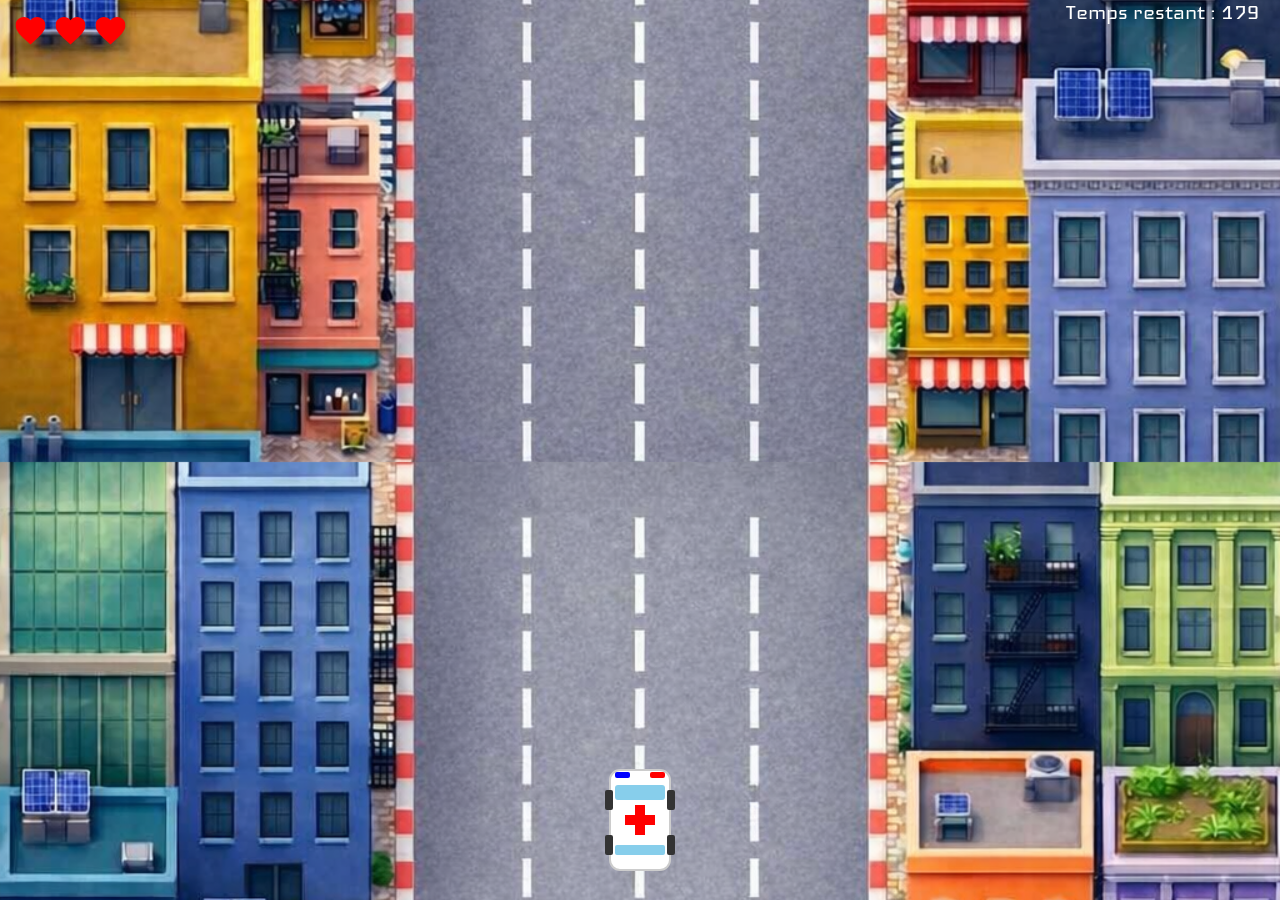
<file: html/jeux-difficile.html>
<html>
    <head>
        <title>Operation sauver la bourse d or - Difficile</title>
        <link rel="stylesheet" href="../css/jeux.css">
        <link href="https://fonts.googleapis.com/css2?family=Iceland&display=swap" rel="stylesheet">
    </head>
<body>
    <div id="game-ui">
        <div id="hearts-container"></div>
    </div>

    <div class="ambulance-sprite">
        <svg id="ambulance" width="80" height="120" viewBox="0 0 80 120" xmlns="http://www.w3.org/2000/svg">
            <rect x="10" y="10" width="60" height="100" rx="10" fill="#ffffff" stroke="#cccccc" stroke-width="2"/>
            <rect x="15" y="25" width="50" height="15" rx="3" fill="#87CEEB"/>
            <rect x="15" y="85" width="50" height="10" rx="2" fill="#87CEEB"/>
            <rect x="35" y="45" width="10" height="30" fill="#ff0000"/>
            <rect x="25" y="55" width="30" height="10" fill="#ff0000"/>
            <rect x="15" y="12" width="15" height="6" rx="2" fill="#0000ff"/>
            <rect x="50" y="12" width="15" height="6" rx="2" fill="#ff0000"/>
            <rect x="5" y="30" width="8" height="20" rx="2" fill="#333333"/>
            <rect x="67" y="30" width="8" height="20" rx="2" fill="#333333"/>
            <rect x="5" y="75" width="8" height="20" rx="2" fill="#333333"/>
            <rect x="67" y="75" width="8" height="20" rx="2" fill="#333333"/>
        </svg>
    </div>

    <div id="timer"></div>
    <img id="gameOverImage" src="../assets/img/image_game_over.png" style="display:none; width:1000px;">
    <img id="winImage" src="../assets/img/image_victoire.png" style="display:none;">

    <img id="plot" src="../assets/img/plot-de-signalisation.png" style="display:none;">
    <img id="grand-mère" src="../assets/img/grand-mère.png" style="display:none;">
    <img id="dos-d-ane" src="../assets/img/dos-d-ane.png" style="display:none;">
    <img id="flaque" src="../assets/img/flaque-d-huile.png" style="display:none;">
    
    <script src="../js/timer/timer-difficile.js"></script>
    <script src="../js/info-ambulance/info-difficile.js"></script>
    <audio id="background-music" autoplay loop>
    <source src="../assets/sound/chill-by-sakura-hz.mp3" type="audio/mpeg">
    </audio> 

    <script src="../js/sound.js"></script>
</body>
</html>
</file>
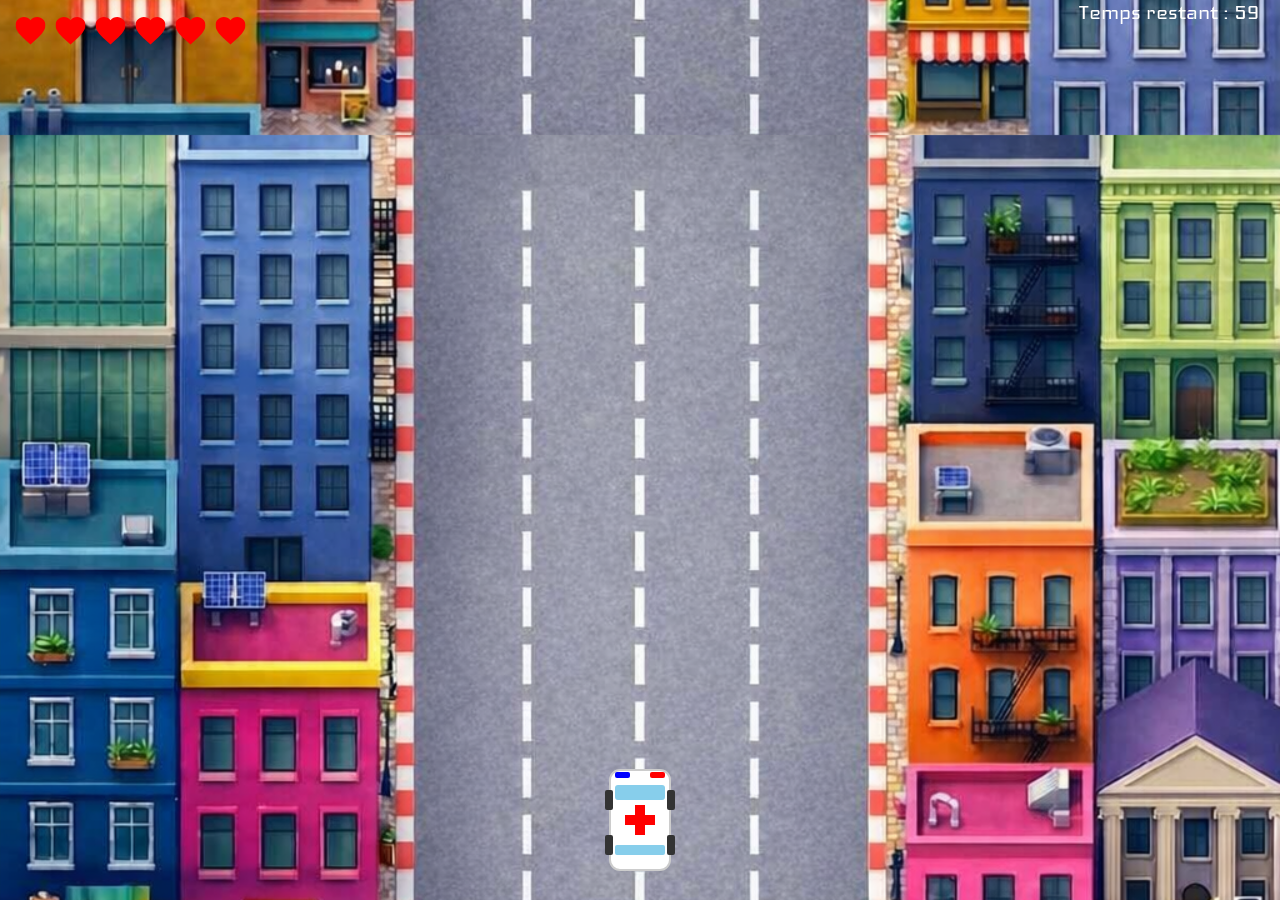
<file: html/jeux-facile.html>
<html>
    <head>
        <title>Operation sauver la bourse d or - Facile</title>
        <link rel="stylesheet" href="../css/jeux.css">
        <link href="https://fonts.googleapis.com/css2?family=Iceland&display=swap" rel="stylesheet">
    </head>
<body>
    <div id="game-ui">
        <div id="hearts-container"></div>
    </div>
    <div class="ambulance-sprite">
        <svg id="ambulance" width="80" height="120" viewBox="0 0 80 120" xmlns="http://www.w3.org/2000/svg">
            <rect x="10" y="10" width="60" height="100" rx="10" fill="#ffffff" stroke="#cccccc" stroke-width="2"/>
            <rect x="15" y="25" width="50" height="15" rx="3" fill="#87CEEB"/>
            <rect x="15" y="85" width="50" height="10" rx="2" fill="#87CEEB"/>
            <rect x="35" y="45" width="10" height="30" fill="#ff0000"/>
            <rect x="25" y="55" width="30" height="10" fill="#ff0000"/>
            <rect x="15" y="12" width="15" height="6" rx="2" fill="#0000ff"/>
            <rect x="50" y="12" width="15" height="6" rx="2" fill="#ff0000"/>
            <rect x="5" y="30" width="8" height="20" rx="2" fill="#333333"/>
            <rect x="67" y="30" width="8" height="20" rx="2" fill="#333333"/>
            <rect x="5" y="75" width="8" height="20" rx="2" fill="#333333"/>
            <rect x="67" y="75" width="8" height="20" rx="2" fill="#333333"/>
        </svg>
    </div>

    <div id="timer"></div>

    <img id="gameOverImage" src="../assets/img/image_game_over.png" style="display:none; width:1000px;">
    <img id="winImage" src="../assets/img/image_victoire.png" style="display:none;">

    <img id="plot" src="../assets/img/plot-de-signalisation.png" style="display:none;">
    <img id="grand-mère" src="../assets/img/grand-mère.png" style="display:none;">
    <img id="dos-d-ane" src="../assets/img/dos-d-ane.png" style="display:none;">
    <img id="flaque" src="../assets/img/flaque-d-huile.png" style="display:none;">

    <script src="../js/timer/timer-facile.js"></script>
    <script src="../js/info-ambulance/info-facile.js"></script>
    <audio id="background-music" autoplay loop>
    <source src="../assets/sound/chill-by-sakura-hz.mp3" type="audio/mpeg">
    </audio> 

    <script src="../js/sound.js"></script>
</body>
</html>
</file>
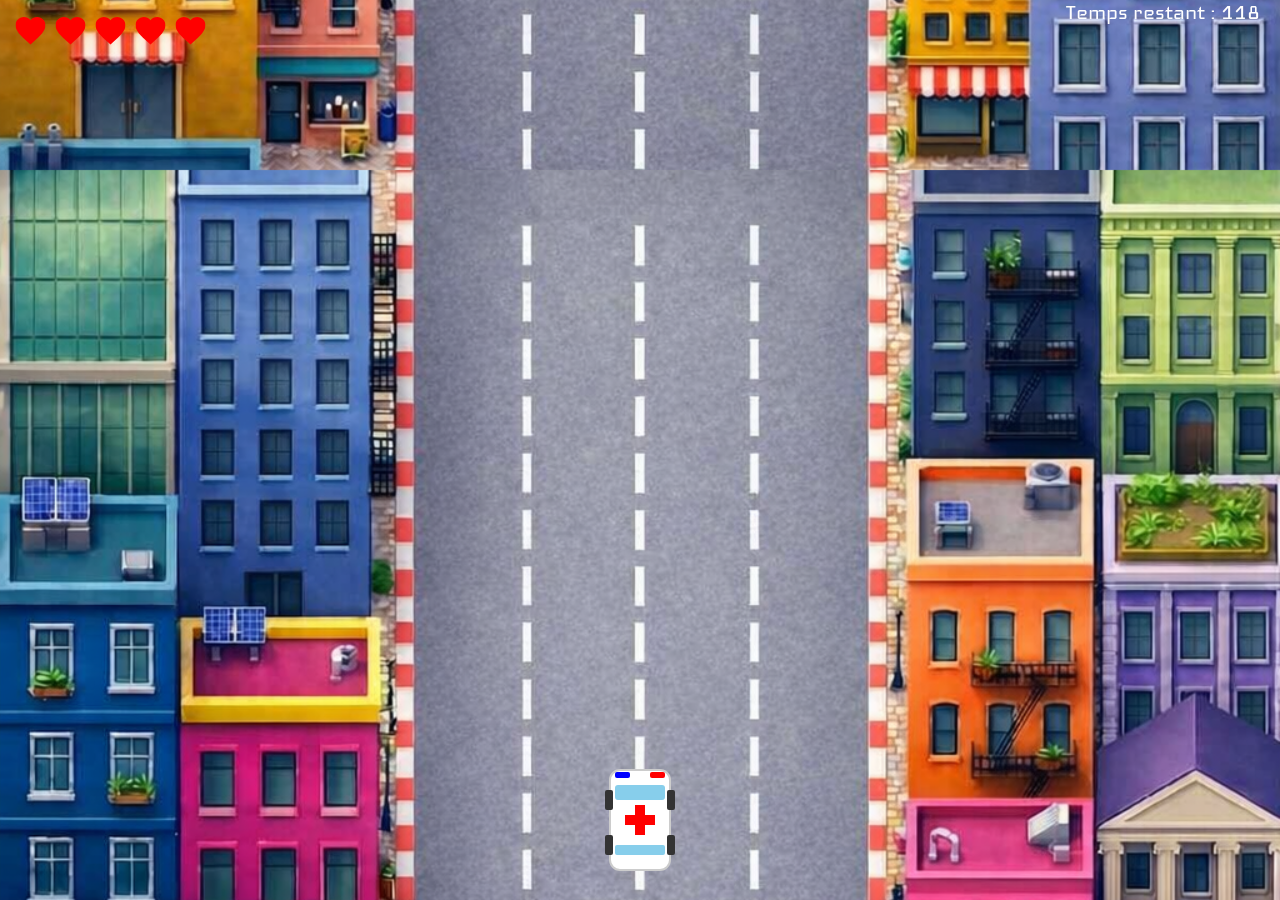
<file: html/jeux-moyen.html>
<html>
    <head>
        <title>Operation sauver la bourse d or - Moyen</title>
        <link rel="stylesheet" href="../css/jeux.css">
        <link href="https://fonts.googleapis.com/css2?family=Iceland&display=swap" rel="stylesheet">
    </head>
<body>
    <div id="game-ui">
        <div id="hearts-container"></div>
    </div>

    <div class="ambulance-sprite">
        <svg id="ambulance" width="80" height="120" viewBox="0 0 80 120" xmlns="http://www.w3.org/2000/svg">
            <rect x="10" y="10" width="60" height="100" rx="10" fill="#ffffff" stroke="#cccccc" stroke-width="2"/>
            <rect x="15" y="25" width="50" height="15" rx="3" fill="#87CEEB"/>
            <rect x="15" y="85" width="50" height="10" rx="2" fill="#87CEEB"/>
            <rect x="35" y="45" width="10" height="30" fill="#ff0000"/>
            <rect x="25" y="55" width="30" height="10" fill="#ff0000"/>
            <rect x="15" y="12" width="15" height="6" rx="2" fill="#0000ff"/>
            <rect x="50" y="12" width="15" height="6" rx="2" fill="#ff0000"/>
            <rect x="5" y="30" width="8" height="20" rx="2" fill="#333333"/>
            <rect x="67" y="30" width="8" height="20" rx="2" fill="#333333"/>
            <rect x="5" y="75" width="8" height="20" rx="2" fill="#333333"/>
            <rect x="67" y="75" width="8" height="20" rx="2" fill="#333333"/>
        </svg>
    </div>

    <div id="timer"></div>

    <img id="gameOverImage" src="../assets/img/image_game_over.png" style="display:none; width:1000px;">
    <img id="winImage" src="../assets/img/image_victoire.png" style="display:none;">

    <img id="plot" src="../assets/img/plot-de-signalisation.png" style="display:none;">
    <img id="grand-mère" src="../assets/img/grand-mère.png" style="display:none;">
    <img id="dos-d-ane" src="../assets/img/dos-d-ane.png" style="display:none;">
    <img id="flaque" src="../assets/img/flaque-d-huile.png" style="display:none;">
        
    <script src="../js/timer/timer-moyen.js"></script>
    <script src="../js/info-ambulance/info-moyen.js"></script>
    <audio id="background-music" autoplay loop>
    <source src="../assets/sound/chill-by-sakura-hz.mp3" type="audio/mpeg">
    </audio> 

    <script src="../js/sound.js"></script>
</body>
</html>
</file>
<file: css/jeux.css>
body {
  background-color: green;
  background-image: url("../assets/img/Creer_une_image_en_v.png");
  background-repeat: repeat-y; 
  background-position: top center;
  background-size: 100% auto;
  margin: 0;
  overflow: hidden;
}

#start-screen {
    display: flex;
    flex-direction: column;
    justify-content: center;
    align-items: center;
    min-height: 100vh;
    padding: 20px;
}

#logo-container {
    margin-bottom: 50px;
    animation: slideDown 1s ease-out;
    position: relative;
    z-index: 10;
}

#logo {
    max-width: 600px;
    width: 90vw;
    height: auto;
    filter: drop-shadow(0 0 30px rgba(255, 215, 0, 0.8)) drop-shadow(0 0 60px rgba(255, 215, 0, 0.4));
    animation: popIn 0.8s cubic-bezier(0.68, -0.55, 0.265, 1.55);
}

#buttons-container {
    display: flex;
    flex-direction: column;
    gap: 20px;
    animation: slideUp 1s ease-out 0.3s both;
    position: relative;
    z-index: 10;
}

.btn {
    padding: 15px 50px;
    font-size: 18px;
    font-weight: bold;
    border: none;
    border-radius: 50px;
    cursor: pointer;
    transition: all 0.3s ease;
    text-transform: uppercase;
    letter-spacing: 2px;
    box-shadow: 0 4px 15px rgba(0, 0, 0, 0.3);
}

.btn-play {
    background: linear-gradient(135deg, #ff6b6b 0%, #ee5a6f 100%);
    color: white;
}

.btn-play:hover {
    transform: translateY(-3px);
    box-shadow: 0 8px 25px rgba(255, 107, 107, 0.4);
}

.btn-play:active {
    transform: translateY(-1px);
}

.btn-rules {
    background: linear-gradient(135deg, #4ecdc4 0%, #44a08d 100%);
    color: white;
}

.btn-rules:hover {
    transform: translateY(-3px);
    box-shadow: 0 8px 25px rgba(78, 205, 196, 0.4);
}

.btn-rules:active {
    transform: translateY(-1px);
}

@keyframes slideDown {
    from { opacity: 0; transform: translateY(-50px); }
    to { opacity: 1; transform: translateY(0); }
}

@keyframes slideUp {
    from { opacity: 0; transform: translateY(50px); }
    to { opacity: 1; transform: translateY(0); }
}

@keyframes popIn {
    from { opacity: 0; transform: scale(0.5); }
    to { opacity: 1; transform: scale(1); }
}

.modal {
    display: none;
    position: fixed;
    z-index: 1000;
    left: 0;
    top: 0;
    width: 100%;
    height: 100%;
    background-color: rgba(0, 0, 0, 0.7);
    animation: fadeIn 0.3s ease;
}

.modal-content {
    background: linear-gradient(135deg, #1a1a2e 0%, #16213e 100%);
    margin: 5% auto;
    padding: 40px;
    border: 2px solid #4ecdc4;
    border-radius: 15px;
    width: 90%;
    max-width: 600px;
    box-shadow: 0 10px 40px rgba(0, 0, 0, 0.5);
    animation: slideDown 0.4s ease-out;
}

.modal-content h2 { margin-bottom: 20px; color: #4ecdc4; font-size: 28px; }
.modal-content p { margin-bottom: 15px; font-size: 16px; line-height: 1.6; }
.modal-content ul { list-style: none; text-align: left; margin-top: 15px; }
.modal-content li { padding: 10px 0; padding-left: 30px; position: relative; }
.modal-content li:before { content: "✦"; position: absolute; left: 0; color: #4ecdc4; }

.close {
    color: #aaa;
    float: right;
    font-size: 28px;
    font-weight: bold;
    cursor: pointer;
    transition: color 0.3s;
}

.close:hover, .close:focus { color: #4ecdc4; }

.gyro-gauche { fill: black; stroke: #000; stroke-width: 1; animation: gyro-gauche 1s infinite step-end; }
.gyro-droite { fill: black; stroke: #000; stroke-width: 1; animation: gyro-droite 1s infinite step-end; }

@keyframes gyro-gauche { 0% { fill: red; } 25% { fill: black; } 100% { fill: black; } }
@keyframes gyro-droite { 0% { fill: black; } 25% { fill: black; } 50% { fill: blue; } 75% { fill: black; } 100% { fill: black; } }

#ambulance { position: absolute; }


#game-ui {
    position: fixed;
    top: 20px;
    left: 20px;
    z-index: 2000;
}

#hearts-container {
    display: flex;
    gap: 10px;
}

.heart {
    width: 30px;
    height: 30px;
    background-color: #ff0000;
    clip-path: path('M12 21.35l-1.45-1.32C5.4 15.36 2 12.28 2 8.5 2 5.42 4.42 3 7.5 3c1.74 0 3.41.81 4.5 2.09C13.09 3.81 14.76 3 16.5 3 19.58 3 22 5.42 22 8.5c0 3.78-3.4 6.86-8.55 11.54L12 21.35z');
    transform: scale(1.5);
    transition: all 0.3s ease;
}

.heart.lost {
    background-color: #333;
    opacity: 0.2;
}

#timer {
    font-family: 'Iceland', sans-serif;
    position: fixed;
    right: 20px;
    font-size: 25px;
    color: white;
    z-index: 2000;
}


.obstacle-actif {
    position: absolute;
    width: 9vw; 
    min-width: 300px; 
    max-width: 550px; 
    z-index: 100; 
    transform: translateX(-50%); 
}
</file>
